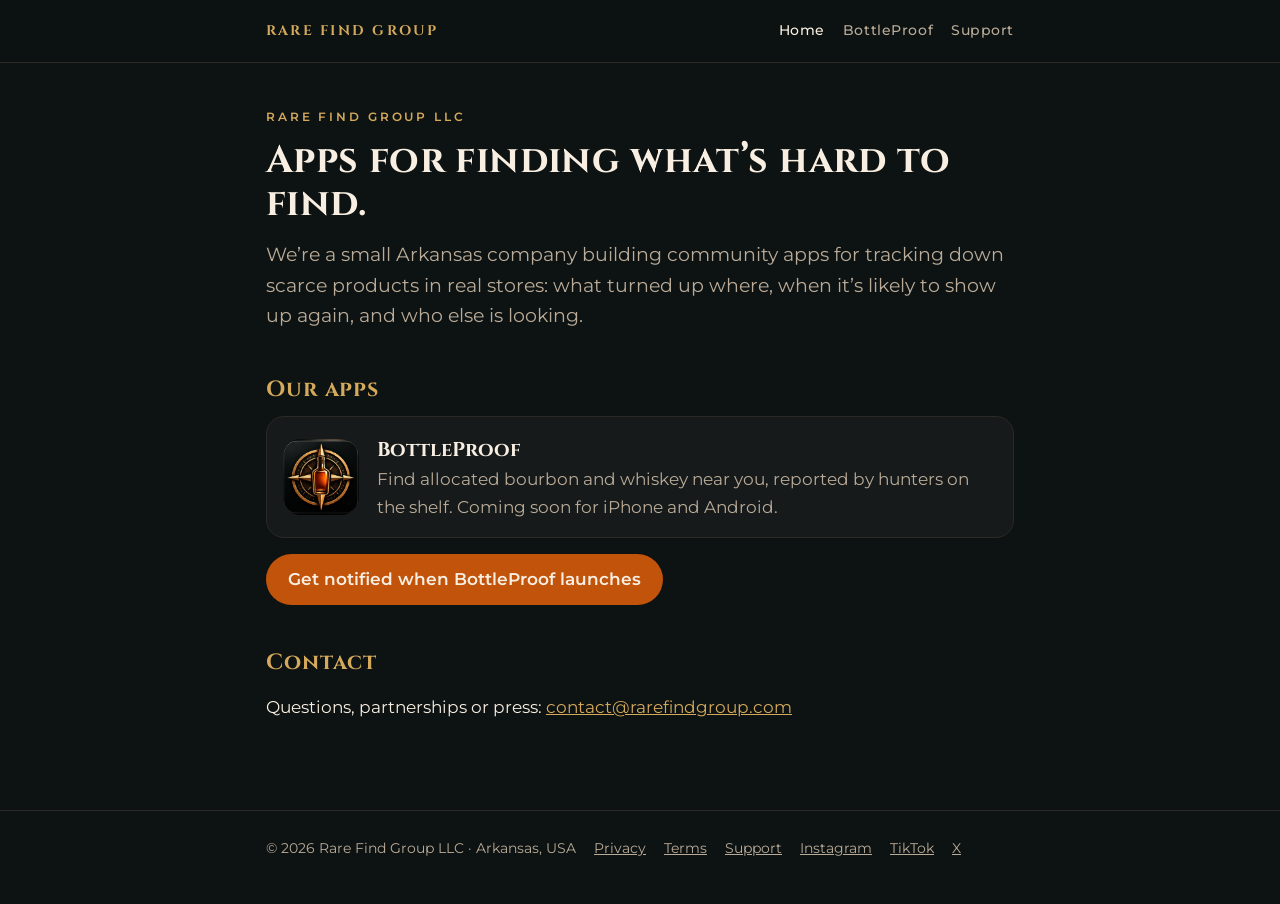
<file: index.html>
<!doctype html>
<html lang="en">
<head>
<meta charset="utf-8">
<meta name="viewport" content="width=device-width, initial-scale=1">
<title>Rare Find Group</title>
<meta name="description" content="Rare Find Group LLC builds apps that help people find hard-to-find things in real stores.">
<link rel="icon" href="/images/favicon.png">
<link rel="apple-touch-icon" href="/images/apple-touch-icon.png">
<link rel="preconnect" href="https://fonts.googleapis.com">
<link rel="preconnect" href="https://fonts.gstatic.com" crossorigin>
<link rel="stylesheet" href="https://fonts.googleapis.com/css2?family=Cinzel:wght@600;700&family=Montserrat:wght@400;500;600&display=swap">
<meta name="theme-color" content="#0d1212">
<link rel="stylesheet" href="/styles.css?v=2">
</head>
<body>
<header class="site-header">
  <div class="wrap">
    <a class="brand" href="/">Rare Find Group</a>
    <nav>
      <a href="/" aria-current="page">Home</a>
      <a href="https://bottleproof.app/">BottleProof</a>
      <a href="https://bottleproof.app/support/">Support</a>
    </nav>
  </div>
</header>
<main>
  <div class="wrap">
    <p class="eyebrow">Rare Find Group LLC</p>
    <h1>Apps for finding what&rsquo;s hard to find.</h1>
    <p class="lead">We&rsquo;re a small Arkansas company building community apps for tracking down scarce products in
    real stores: what turned up where, when it&rsquo;s likely to show up again, and who else is looking.</p>

    <h2>Our apps</h2>
    <a class="app-card" href="https://bottleproof.app/">
      <img src="/images/bottle-chase-icon.png" alt="">
      <div>
        <strong>BottleProof</strong>
        <span>Find allocated bourbon and whiskey near you, reported by hunters on the shelf. Coming soon for iPhone and Android.</span>
      </div>
    </a>

    <p style="margin-top:16px"><a class="button" href="https://bottleproof.app/#notify">Get notified when BottleProof launches</a></p>

    <h2>Contact</h2>
    <p>Questions, partnerships or press: <a href="mailto:contact@rarefindgroup.com">contact@rarefindgroup.com</a></p>
  </div>
</main>
<footer class="site-footer">
  <div class="wrap">
    <span>&copy; 2026 Rare Find Group LLC &middot; Arkansas, USA</span>
    <a href="https://bottleproof.app/privacy/">Privacy</a>
    <a href="https://bottleproof.app/terms/">Terms</a>
    <a href="https://bottleproof.app/support/">Support</a>
    <a href="https://www.instagram.com/bottleproofapp/" rel="me">Instagram</a>
    <a href="https://www.tiktok.com/@bottleproofapp" rel="me">TikTok</a>
    <a href="https://x.com/bottleproofapp" rel="me">X</a>
  </div>
</footer>
</body>
</html>
</file>
<file: styles.css>
/* Shared styles for rarefindgroup.com, following the BottleProof brand board: charcoal background, gold and
   whiskey-amber accents, cream text. Headings use Cinzel (a free web font in the style of the board's Trajan Pro);
   body text uses Montserrat. When you change this file, bump the ?v= number in every page's <link> to it so
   browsers fetch the new copy. */
:root {
  --charcoal: #0d1212;
  --surface: #161a1a;
  --surface-2: #1d2121;
  --amber: #c2530b;
  --copper: #be6324;
  --gold: #d4a95b;
  --cream: #f8efe2;
  --brown: #3a1e0f;
  --text: #f8efe2;
  --muted: #b9ab98;
  --line: #2c2a26;
  --heading: "Cinzel", "Trajan Pro", Georgia, serif;
  --body: "Montserrat", -apple-system, BlinkMacSystemFont, "Segoe UI", Roboto, sans-serif;
  color-scheme: dark;
}
* { box-sizing: border-box; }
html { -webkit-text-size-adjust: 100%; }
body {
  margin: 0;
  background: var(--charcoal);
  color: var(--text);
  font: 16.5px/1.65 var(--body);
}
a { color: var(--gold); }
a:hover { color: var(--cream); }
img { max-width: 100%; }
.wrap { max-width: 780px; margin: 0 auto; padding: 0 16px; }
.sr-only { position: absolute; width: 1px; height: 1px; overflow: hidden; clip: rect(0 0 0 0); white-space: nowrap; }

/* Header */
.site-header { border-bottom: 1px solid var(--line); background: rgba(13, 18, 18, 0.92); }
.site-header .wrap { display: flex; align-items: center; justify-content: space-between; gap: 10px 16px; min-height: 62px; flex-wrap: wrap; padding-top: 8px; padding-bottom: 8px; }
.brand { font-family: var(--heading); font-weight: 700; letter-spacing: 0.16em; text-transform: uppercase; font-size: 14px; color: var(--gold); text-decoration: none; }
.site-header nav { display: flex; gap: 18px; flex-wrap: wrap; }
.site-header nav a { color: var(--muted); text-decoration: none; font-size: 14px; font-weight: 500; letter-spacing: 0.04em; }
.site-header nav a:hover, .site-header nav a[aria-current="page"] { color: var(--cream); }

/* Page text */
main { padding: 44px 0 72px; }
h1, h2, h3 { font-family: var(--heading); font-weight: 700; color: var(--cream); }
h1 { font-size: 38px; line-height: 1.15; margin: 0 0 14px; letter-spacing: 0.01em; }
h2 { font-size: 22px; line-height: 1.3; margin: 44px 0 12px; color: var(--gold); letter-spacing: 0.04em; }
h3 { font-size: 17px; margin: 22px 0 4px; }
.lead { font-size: 18.5px; color: var(--muted); margin: 0 0 28px; }
.eyebrow { font-size: 12px; font-weight: 600; letter-spacing: 0.24em; text-transform: uppercase; color: var(--gold); margin: 0 0 12px; }
.meta { color: var(--muted); margin: 0 0 24px; }
.note { background: var(--surface); border-left: 3px solid var(--gold); padding: 14px 18px; border-radius: 10px; }
.rule { width: 120px; height: 1px; border: 0; margin: 18px 0 24px; background: linear-gradient(90deg, transparent, var(--gold), transparent); }
ul { padding-left: 22px; }
li { margin: 5px 0; }
strong { color: var(--cream); }

/* BottleProof hero: the full logo lockup, faded into the page at its edges */
.hero { padding: 28px 0 8px; text-align: center; background: radial-gradient(ellipse at 50% 40%, #1f1a14 0%, var(--charcoal) 70%); }
.hero .logo {
  display: block;
  width: min(440px, 92%);
  height: auto;
  margin: 0 auto;
  /* Fade only the four edges into the page, so the lettering stays fully visible. */
  -webkit-mask-image: linear-gradient(to right, transparent, #000 9%, #000 91%, transparent),
    linear-gradient(to bottom, transparent, #000 7%);
  -webkit-mask-composite: source-in;
  mask-image: linear-gradient(to right, transparent, #000 9%, #000 91%, transparent),
    linear-gradient(to bottom, transparent, #000 7%);
  mask-composite: intersect;
}
.hero p { color: var(--muted); font-size: 18.5px; margin: 10px auto 0; max-width: 520px; }
.hero .pill { margin: 22px 0 8px; }

/* Buttons and pills */
.pill { display: inline-block; padding: 10px 20px; border-radius: 999px; border: 1px solid var(--gold); color: var(--gold); font-weight: 600; letter-spacing: 0.06em; text-transform: uppercase; font-size: 13px; text-decoration: none; }
.button { display: inline-block; padding: 12px 22px; border-radius: 999px; background: var(--amber); color: var(--cream); font-weight: 600; text-decoration: none; }

/* Cards */
.app-card { display: flex; gap: 18px; align-items: center; padding: 16px; border: 1px solid var(--line); border-radius: 18px; background: var(--surface); text-decoration: none; color: inherit; transition: border-color 0.15s; }
.app-card:hover { border-color: var(--gold); color: inherit; }
.app-card img { width: 76px; height: 76px; border-radius: 18px; flex: none; }
.app-card strong { display: block; font-family: var(--heading); font-size: 20px; color: var(--cream); }
.app-card span { color: var(--muted); }
.features { display: grid; grid-template-columns: repeat(auto-fit, minmax(220px, 1fr)); gap: 14px; margin: 18px 0 0; padding: 0; list-style: none; }
.features li { margin: 0; padding: 18px; border: 1px solid var(--line); border-radius: 16px; background: var(--surface); }
.features svg { width: 34px; height: 34px; display: block; margin-bottom: 10px; stroke: var(--gold); fill: none; stroke-width: 1.6; stroke-linecap: round; stroke-linejoin: round; }
.features strong { display: block; margin-bottom: 4px; font-family: var(--heading); font-size: 15px; letter-spacing: 0.06em; text-transform: uppercase; color: var(--cream); }
.features span { color: var(--muted); font-size: 15px; }

/* FAQ */
details { border-bottom: 1px solid var(--line); padding: 14px 0; }
summary { cursor: pointer; font-weight: 600; color: var(--cream); }
summary::marker { color: var(--gold); }
details p, details ul { margin: 10px 0 0; color: var(--text); }

/* Tables (privacy policy) */
table { width: 100%; border-collapse: collapse; font-size: 15px; margin: 12px 0; }
th, td { text-align: left; vertical-align: top; padding: 9px 8px; border-bottom: 1px solid var(--line); }
th { color: var(--gold); font-weight: 600; }
.table-scroll { overflow-x: auto; }

/* Footer */
.site-footer { border-top: 1px solid var(--line); color: var(--muted); font-size: 14px; padding: 26px 0 44px; }
.site-footer .wrap { display: flex; flex-wrap: wrap; gap: 6px 18px; }
.site-footer a { color: var(--muted); }
.site-footer a:hover { color: var(--gold); }

@media (max-width: 520px) {
  h1 { font-size: 30px; }
  .lead, .hero p { font-size: 17px; }
}
</file>
